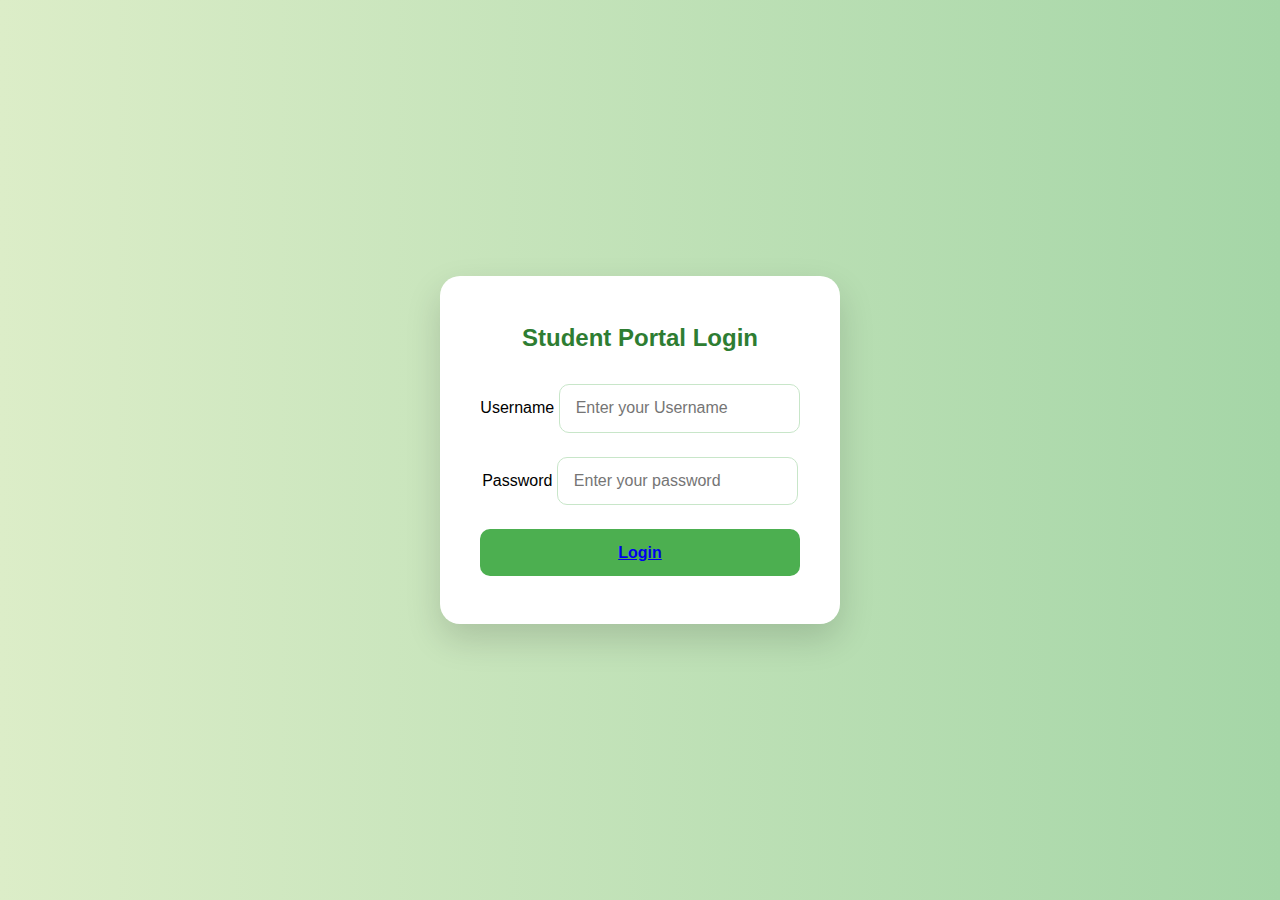
<file: index.html>
<!DOCTYPE html>
<html lang="en">
<head>
  <meta charset="UTF-8" />
  <meta name="viewport" content="width=device-width, initial-scale=1.0"/>
  <title>Student Portal Login</title>
  <link rel="stylesheet" href="index.css">
</head>
<body>
  <div class="login-container">
    <h2>Student Portal Login</h2>
    <form action="dashboard.html" method="post">
      <div class="input-group">
        <label for="username">Username</label>
        <input type="text" id="username" name="username" placeholder="Enter your Username" required />
      </div>
      <div class="input-group">
        <label for="password">Password</label>
        <input type="password" id="password" name="password" placeholder="Enter your password" required />
      </div>
      <button class="Login"><a href="dashboard.html">Login</a></button>
    </form>
  </div>
</body>
</html>
</file>
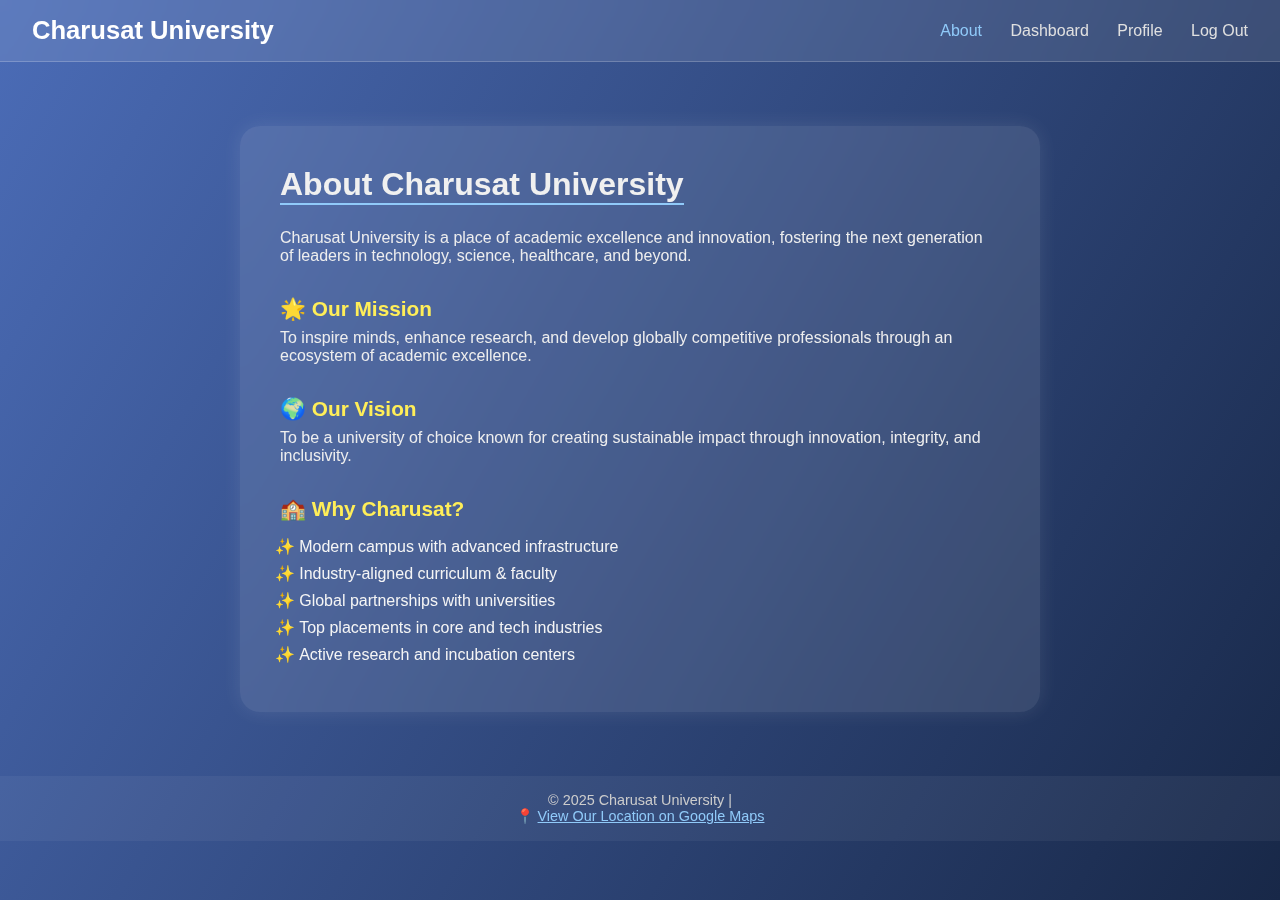
<file: aboutus.html>
<!DOCTYPE html>
<html lang="en">
<head>
  <meta charset="UTF-8" />
  <title>About Us - Charusat University</title>
  <link rel="stylesheet" href="aboutus.css" />
</head>
<body>
  <div class="background"></div>

  <header class="navbar">
    <h1>Charusat University</h1>
    <nav>
      
      <a href="aboutus.html" class="active">About</a>
      <a href="dashboard.html">Dashboard</a>
      <a href="studentprofile.html">Profile</a>
      <a href="index.html">Log Out</a>
    </nav>
  </header>

  <main class="glass-card">
    <h2>About Charusat University</h2>
    <p>Charusat University is a place of academic excellence and innovation, fostering the next generation of leaders in technology, science, healthcare, and beyond.</p>

    <h3>🌟 Our Mission</h3>
    <p>To inspire minds, enhance research, and develop globally competitive professionals through an ecosystem of academic excellence.</p>

    <h3>🌍 Our Vision</h3>
    <p>To be a university of choice known for creating sustainable impact through innovation, integrity, and inclusivity.</p>

    <h3>🏫 Why Charusat?</h3>
    <ul>
      <li>Modern campus with advanced infrastructure</li>
      <li>Industry-aligned curriculum & faculty</li>
      <li>Global partnerships with universities</li>
      <li>Top placements in core and tech industries</li>
      <li>Active research and incubation centers</li>
    </ul>
  </main>

  <footer>
    <p>&copy; 2025 Charusat University | </p>
   
  
  <p>
    📍 <a href="https://www.bing.com/maps?q=charusat+university&FORM=HDRSC6&cp=22.602344%7E72.820494&lvl=16.0" target="_blank" style="color: #90caf9; text-decoration: underline;">
      View Our Location on Google Maps
    </a>
  </p>



  </footer>
</body>
</html>
</file>
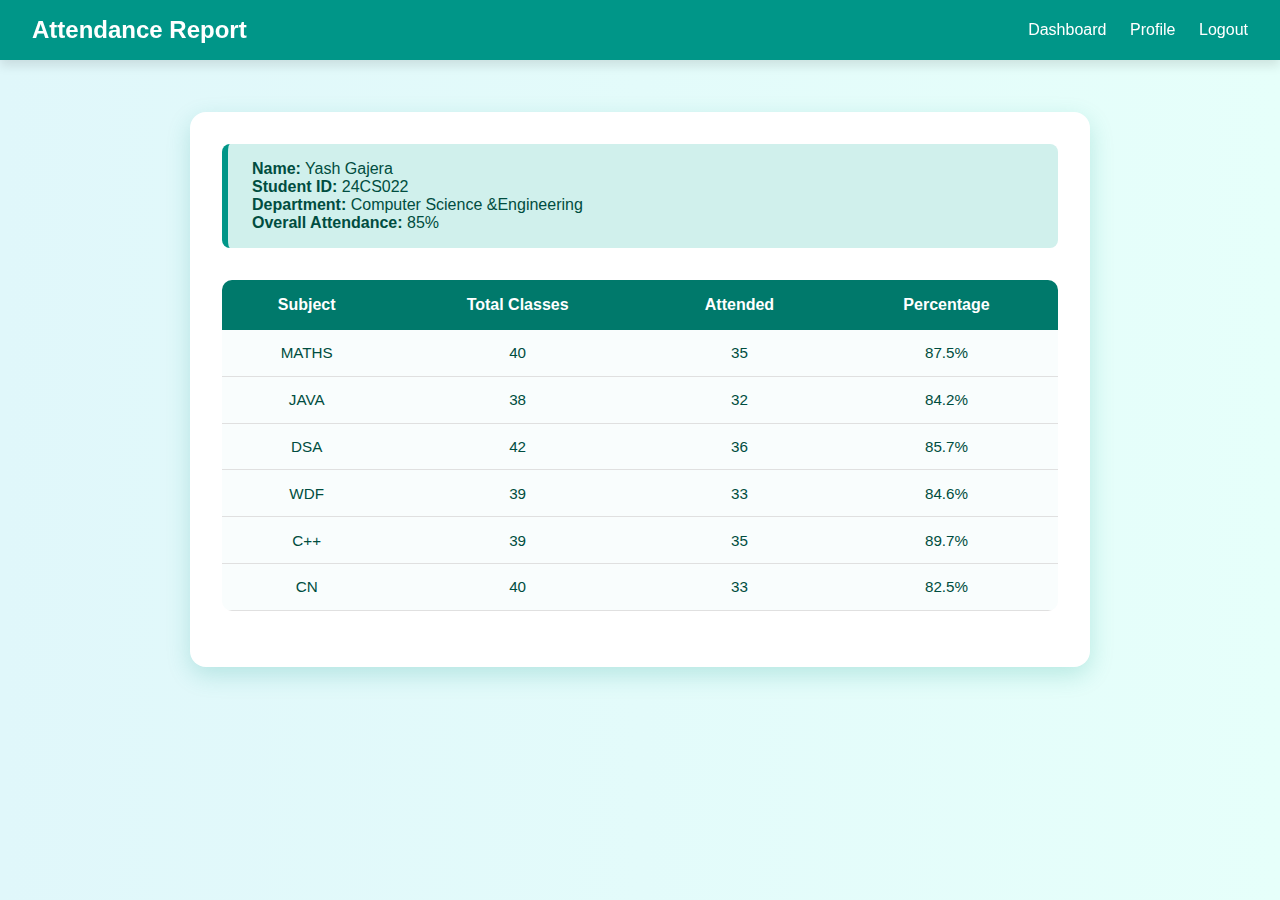
<file: attendance.html>
<!DOCTYPE html>
<html lang="en">
<head>
  <meta charset="UTF-8" />
  <meta name="viewport" content="width=device-width, initial-scale=1.0"/>
  <title>Attendance Report</title>
  <link rel="stylesheet" href="attendance.css" />
</head>
<body>
  <nav class="navbar">
    <h1>Attendance Report</h1>
    <div class="menu">
      <a href="dashboard.html">Dashboard</a>
      <a href="studentprofile.html">Profile</a>
      <a href="index.html">Logout</a>
    </div>
  </nav>

  <div class="attendance-container">
    <div class="student-info">
      <p><strong>Name:</strong> Yash Gajera</p>
      <p><strong>Student ID:</strong> 24CS022</p>
      <p><strong>Department:</strong> Computer Science &Engineering</p>
      <p><strong>Overall Attendance:</strong> 85%</p>
    </div>

    <table class="attendance-table">
      <thead>
        <tr>
          <th>Subject</th>
          <th>Total Classes</th>
          <th>Attended</th>
          <th>Percentage</th>
        </tr>
      </thead>
      <tbody>
        <tr>
          <td>MATHS</td>
          <td>40</td>
          <td>35</td>
          <td>87.5%</td>
        </tr>
        <tr>
          <td>JAVA</td>
          <td>38</td>
          <td>32</td>
          <td>84.2%</td>
        </tr>
        <tr>
          <td>DSA</td>
          <td>42</td>
          <td>36</td>
          <td>85.7%</td>
        </tr>
        <tr>
          <td>WDF</td>
          <td>39</td>
          <td>33</td>
          <td>84.6%</td>
        </tr>
        <tr>
          <td>C++</td>
          <td>39</td>
          <td>35</td>
          <td>89.7%</td>
        </tr>
        <tr>
          <td>CN</td>
          <td>40</td>
          <td>33</td>
          <td>82.5%</td>
        </tr>
      </tbody>
    </table>
  </div>
</body>
</html>
</file>
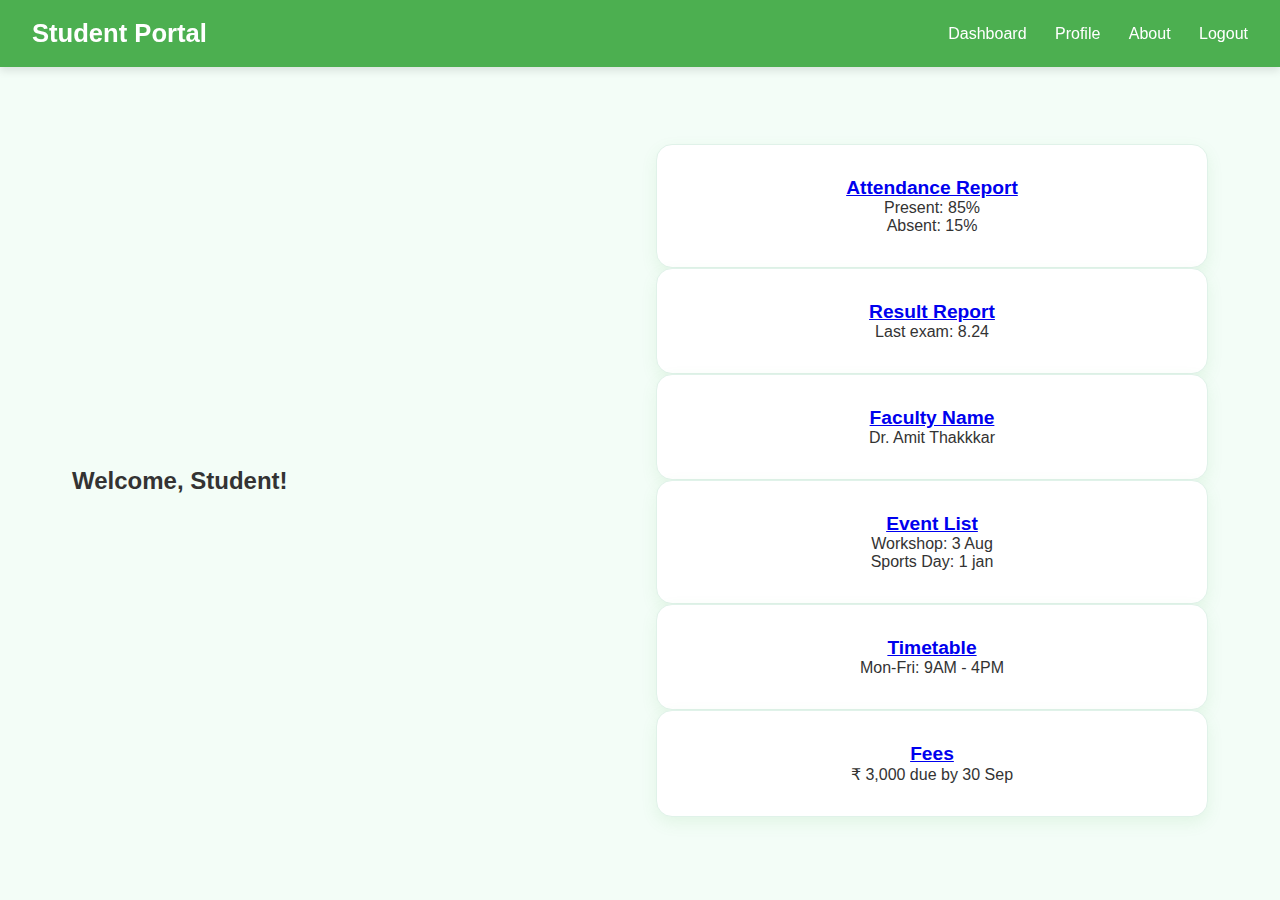
<file: dashboard.html>
<!DOCTYPE html>
<html lang="en">
<head>
  <meta charset="UTF-8" />
  <meta name="viewport" content="width=device-width, initial-scale=1.0"/>
  <title>Student Dashboard</title>
  <link rel="stylesheet" href="dashboard.css" />
</head>
<body>
  <nav class="navbar">
    <h1>Student Portal</h1>
    <div class="menu">
      <a href="dashboard.html">Dashboard</a>
      <a href="studentprofile.html"> Profile</a>

      <a href="aboutus.html" class="active">About</a>
      <a href="index.html">Logout</a>
    </div>
  </nav>

  <div class="dashboard-container">
    <h2 class="Heading">Welcome, Student!</h2>
    <div class="cards">
      <div class="card">
        <h3 ><a href = "attendance.html">Attendance Report</a> </h3>
        <p>Present: 85%<br>Absent: 15%</p>
      </div>
      <div class="card">
        <h3><a href = "result.html">Result Report</a></h3>
        <p>Last exam: 8.24<br>
      </div>
      <div class="card">
        <h3><a href  = "facultydetails.html">Faculty Name</a></h3>
        <p>Dr. Amit Thakkkar</p>
      </div>
      <div class="card">
        <h3><a href = "event.html">Event List</a></h3>
        <p>Workshop: 3 Aug<br>Sports Day: 1 jan</p>
      </div>
      <div class="card">
        <h3><a href = "timetable.html">Timetable</a></h3>
        <p>Mon-Fri: 9AM - 4PM</p>
      </div>
      <div class="card">
        <h3><a href="fees.html"> Fees</a></h3>
        <p>₹ 3,000 due by 30 Sep</p>
      </div>
    </div>
  </div>
</body>
</html>
</file>
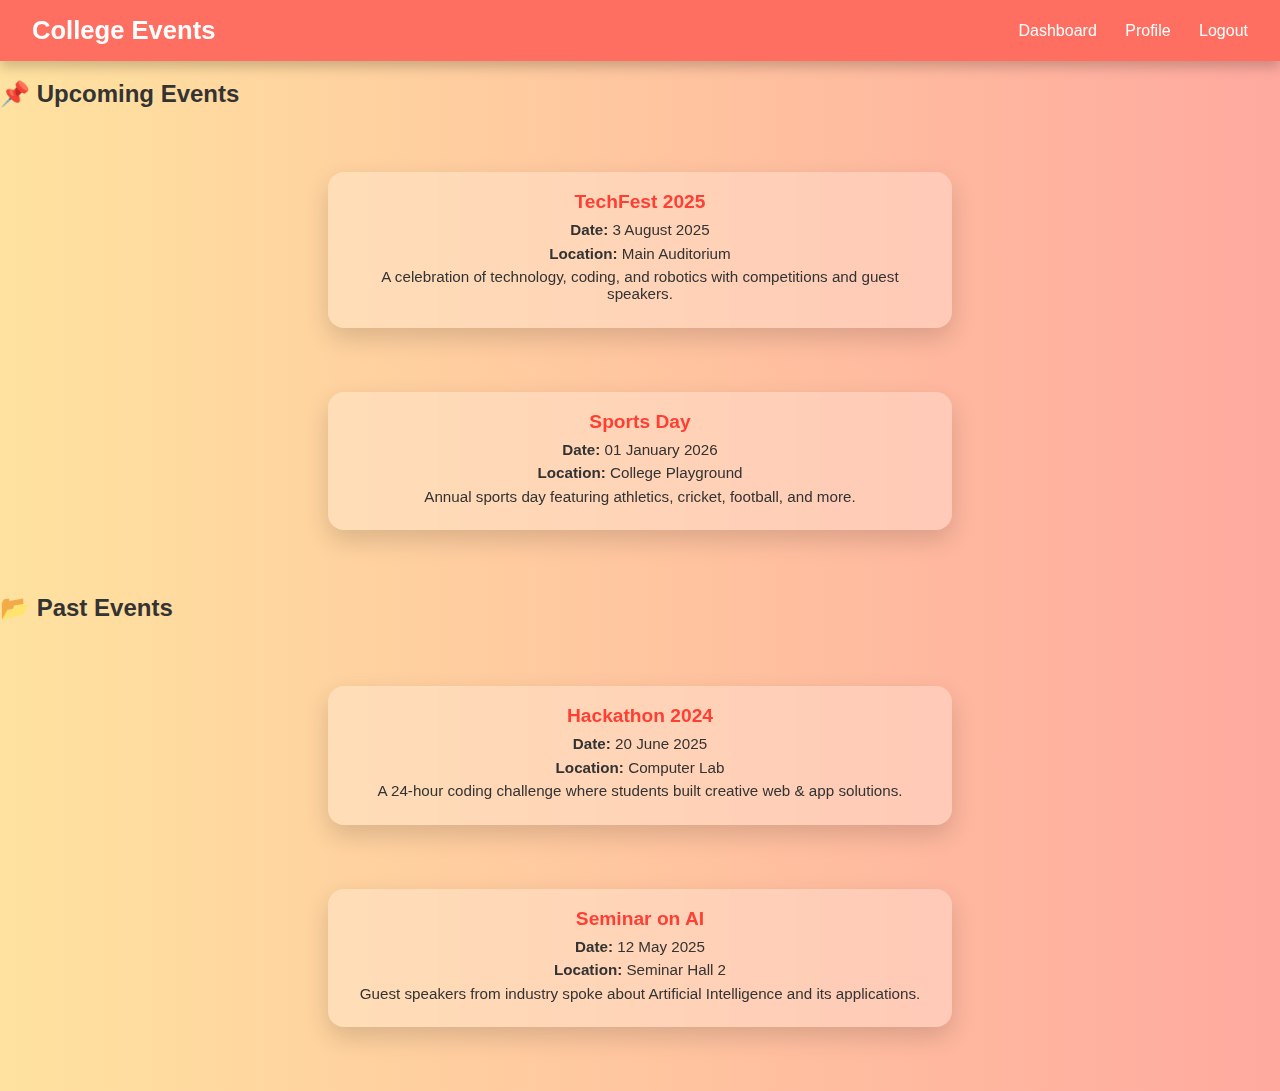
<file: event.html>
<!DOCTYPE html>
<html lang="en">
<head>
  <meta charset="UTF-8" />
  <meta name="viewport" content="width=device-width, initial-scale=1.0"/>
  <title>College Event List</title>
  <link rel="stylesheet" href="event.css" />
</head>
<body>
  <nav class="navbar">
    <h1>College Events</h1>
    <div class="menu">
      <a href="dashboard.html">Dashboard</a>
      <a href="studentprofile.html">Profile</a>
      <a href="index.html">Logout</a>
    </div>
  </nav>

  <div class="events-container">
    <section class="event-section">
      <h2>📌 Upcoming Events</h2>
      <div class="event-card">
        <h3>TechFest 2025</h3>
        <p><strong>Date:</strong> 3 August 2025</p>
        <p><strong>Location:</strong> Main Auditorium</p>
        <p>A celebration of technology, coding, and robotics with competitions and guest speakers.</p>
      </div>

      <div class="event-card">
        <h3>Sports Day</h3>
        <p><strong>Date:</strong> 01 January 2026</p>
        <p><strong>Location:</strong> College Playground</p>
        <p>Annual sports day featuring athletics, cricket, football, and more.</p>
      </div>
    </section>

    <section class="event-section">
      <h2>📂 Past Events</h2>
      <div class="event-card past">
        <h3>Hackathon 2024</h3>
        <p><strong>Date:</strong> 20 June 2025</p>
        <p><strong>Location:</strong> Computer Lab</p>
        <p>A 24-hour coding challenge where students built creative web & app solutions.</p>
      </div>

      <div class="event-card past">
        <h3>Seminar on AI</h3>
        <p><strong>Date:</strong> 12 May 2025</p>
        <p><strong>Location:</strong> Seminar Hall 2</p>
        <p>Guest speakers from industry spoke about Artificial Intelligence and its applications.</p>
      </div>
    </section>
  </div>
</body>
</html>
</file>
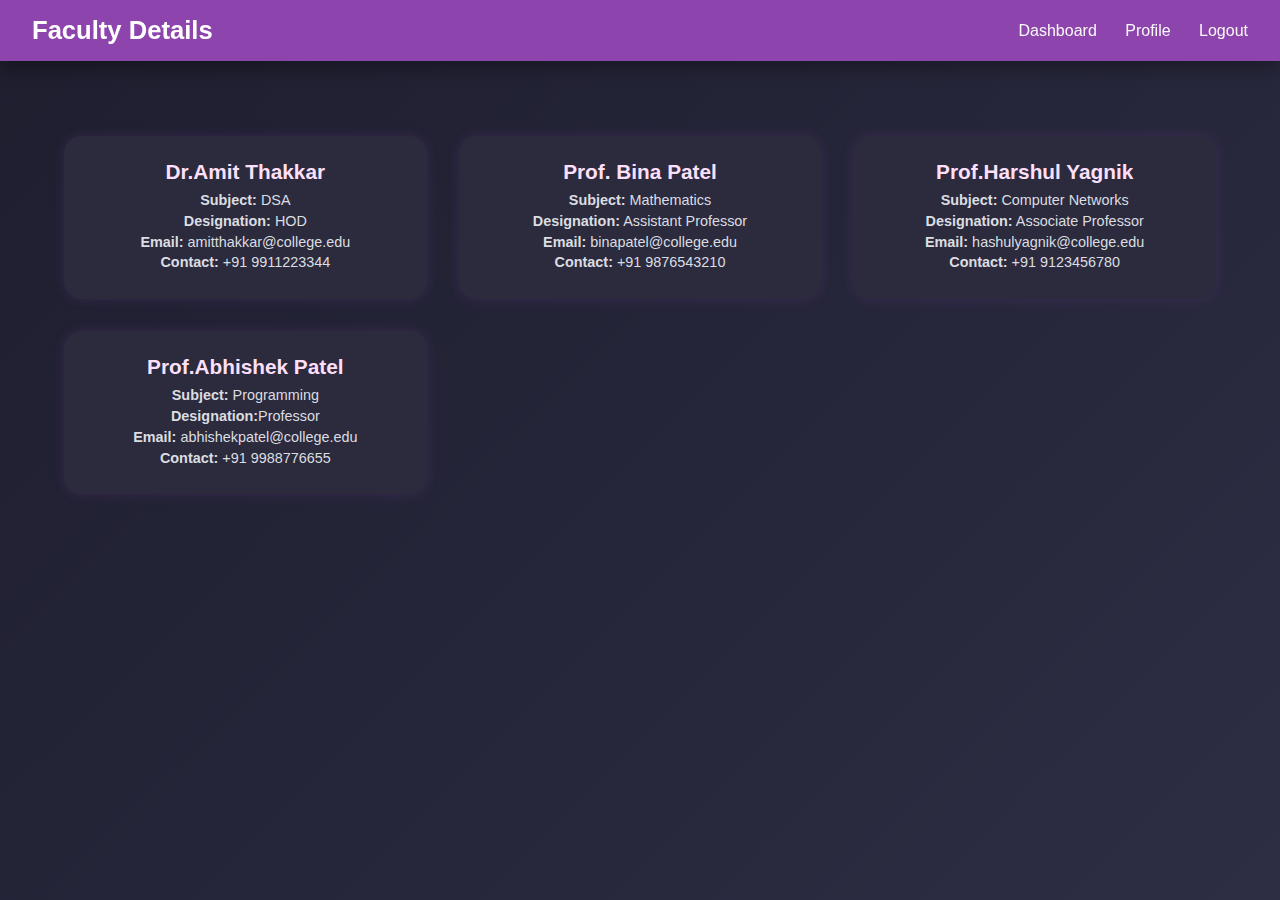
<file: facultydetails.html>
<!DOCTYPE html>
<html lang="en">
<head>
  <meta charset="UTF-8" />
  <meta name="viewport" content="width=device-width, initial-scale=1.0"/>
  <title>Faculty Details</title>
  <link rel="stylesheet" href="facultydetails.css" />
</head>
<body>
  <nav class="navbar">
    <h1>Faculty Details</h1>
    <div class="menu">
      <a href="dashboard.html">Dashboard</a>
      <a href="studentprofile.html">Profile</a>
      <a href="index.html">Logout</a>
    </div>
  </nav>


  <div class="faculty-container">
    <div class="faculty-card">
      <h3>Dr.Amit Thakkar</h3>
      <p><strong>Subject:</strong> DSA</p>
      <p><strong>Designation:</strong> HOD</p>
      <p><strong>Email:</strong> amitthakkar@college.edu</p>
      <p><strong>Contact:</strong> +91 9911223344</p>
    </div>
    
    <div class="faculty-card">
      <h3>Prof. Bina Patel</h3>
      <p><strong>Subject:</strong> Mathematics</p>
      <p><strong>Designation:</strong> Assistant Professor</p>
      <p><strong>Email:</strong> binapatel@college.edu</p>
      <p><strong>Contact:</strong> +91 9876543210</p>
    </div>

    <div class="faculty-card">
      <h3>Prof.Harshul Yagnik</h3>
      <p><strong>Subject:</strong> Computer Networks</p>
      <p><strong>Designation:</strong> Associate Professor</p>
      <p><strong>Email:</strong> hashulyagnik@college.edu</p>
      <p><strong>Contact:</strong> +91 9123456780</p>
    </div>

    <div class="faculty-card">
      <h3>Prof.Abhishek Patel</h3>
      <p><strong>Subject:</strong> Programming</p>
      <p><strong>Designation:</strong>Professor</p>
      <p><strong>Email:</strong> abhishekpatel@college.edu</p>
      <p><strong>Contact:</strong> +91 9988776655</p>
    </div>

    
  </div>
</body>
</html>
</file>
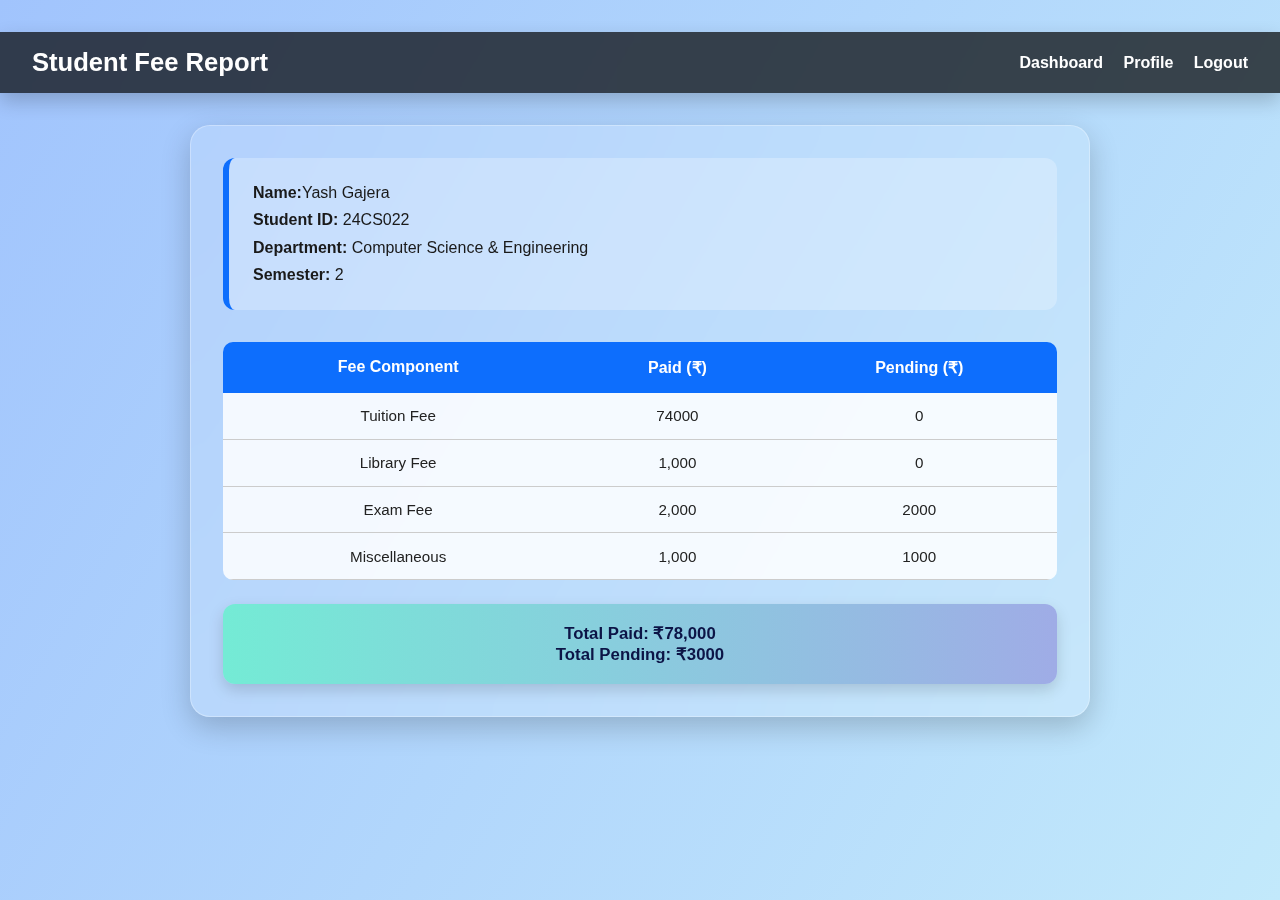
<file: fees.html>
<!DOCTYPE html>
<html lang="en">
<head>
  <meta charset="UTF-8" />
  <meta name="viewport" content="width=device-width, initial-scale=1.0" />
  <title>Student Fee Report</title>
  <link rel="stylesheet" href="fees.css" />
</head>
<body>
  <nav class="navbar">
    <h1>Student Fee Report</h1>
    <div class="menu">
      <a href="dashboard.html">Dashboard</a>
      <a href="studentprofile.html">Profile</a>
      <a href="index.html">Logout</a>
    </div>
  </nav>

  <div class="fees-container">
    <div class="student-info">
      <p><strong>Name:</strong>Yash Gajera</p>
      <p><strong>Student ID:</strong> 24CS022</p>
      <p><strong>Department:</strong> Computer Science & Engineering</p>
      <p><strong>Semester:</strong> 2</p>
    </div>

    <table class="fees-table">
      <thead>
        <tr>
          <th>Fee Component</th>
          <th>Paid (₹)</th>
          <th>Pending (₹)</th>
        </tr>
      </thead>
      <tbody>
        <tr>
          <td>Tuition Fee</td>
          <td>74000</td>
          <td>0</td>
        </tr>
        <tr>
          <td>Library Fee</td>
          <td>1,000</td>
          <td>0</td>
        </tr>
    
        <tr>
          <td>Exam Fee</td>
          <td>2,000</td>
          <td>2000</td>
        </tr>
        <tr>
          <td>Miscellaneous</td>
          <td>1,000</td>
          <td>1000</td>
        </tr>
      </tbody>
    </table>

    <div class="fee-summary">
      <p>Total Paid: ₹78,000</p>
      <p>Total Pending: ₹3000</p>
    </div>
  </div>
</body>
</html>
</file>
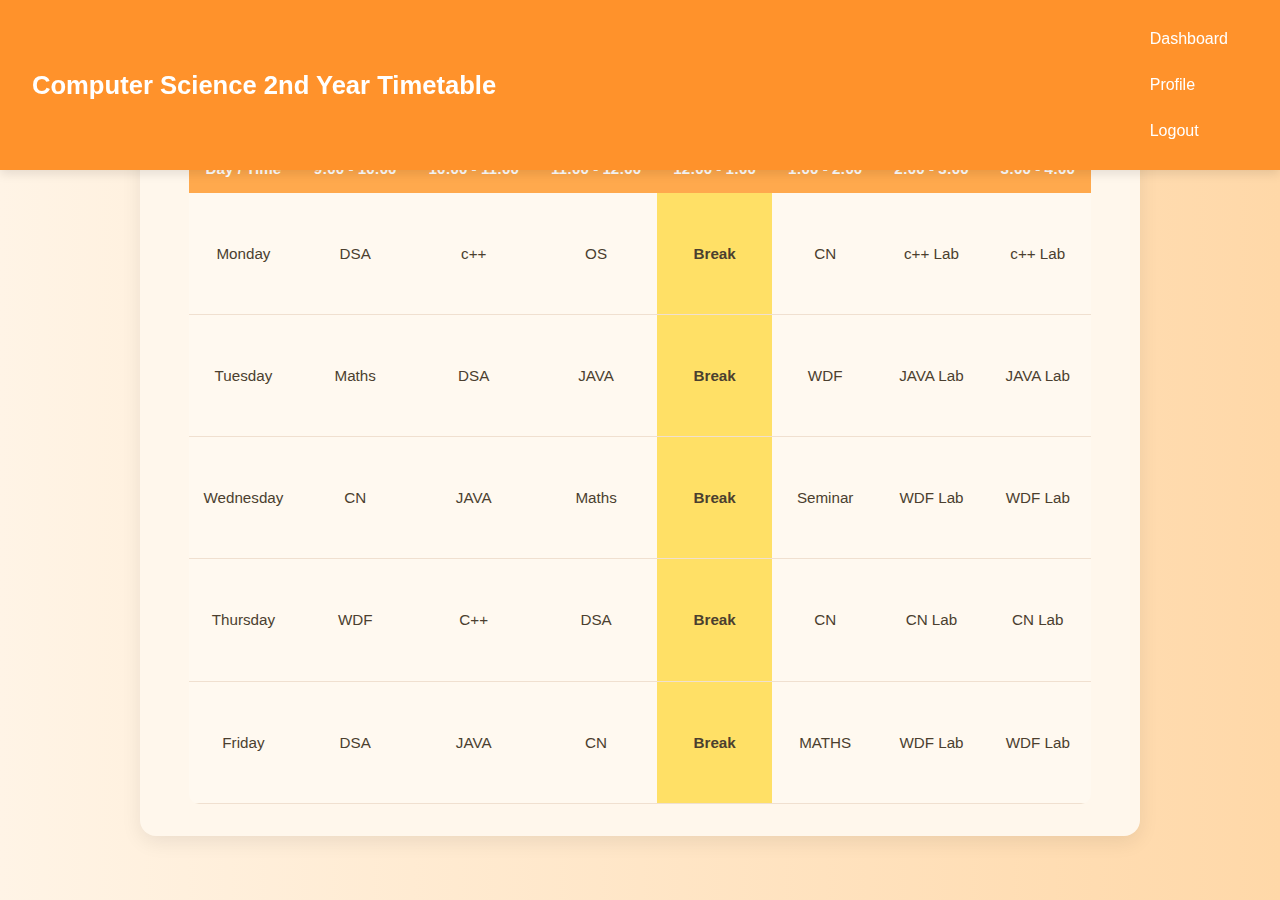
<file: timetable.html>
<!DOCTYPE html>
<html lang="en">
<head>
  <meta charset="UTF-8" />
  <meta name="viewport" content="width=device-width, initial-scale=1.0"/>
  <title>Student Timetable</title>
  <link rel="stylesheet" href="timetable.css" />
</head>
<body>
  <nav class="navbar">
    <h1>Computer Science 2nd Year Timetable</h1>
    <div class="menu">
      <a href="dashboard.html">Dashboard</a>
      <a href="studentprofile.html">Profile</a>
      <a href="index.html">Logout</a>
    </div>
  </nav>

  <div class="timetable-container">
    <table class="timetable">
      <thead>
        <tr>
          <th>Day / Time</th>
          <th>9:00 - 10:00</th>
          <th>10:00 - 11:00</th>
          <th>11:00 - 12:00</th>
          <th>12:00 - 1:00</th>
          <th>1:00 - 2:00</th>
          <th>2:00 - 3:00</th>
          <th>3:00 - 4:00</th>
        </tr>
      </thead>
      <tbody>
        <tr>
          <td>Monday</td>
          <td>DSA</td>
          <td>c++</td>
          <td>OS</td>
          <td>Break</td>
          <td>CN</td>
          <td>c++ Lab</td>
          <td>c++ Lab</td>
        </tr>
        <tr>
          <td>Tuesday</td>
          <td>Maths</td>
          <td>DSA</td>
          <td>JAVA</td>
          <td>Break</td>
          <td>WDF</td>
          <td>JAVA Lab</td>
          <td>JAVA Lab</td>
        </tr>
        <tr>
          <td>Wednesday</td>
          <td>CN</td>
          <td>JAVA</td>
          <td>Maths</td>
          <td>Break</td>
          <td>Seminar</td>
          <td>WDF Lab</td>
          <td>WDF Lab</td>
        </tr>
        <tr>
          <td>Thursday</td>
          <td>WDF</td>
          <td>C++</td>
          <td>DSA</td>
          <td>Break</td>
          <td>CN</td>
          <td>CN Lab</td>
          <td>CN Lab</td>
        </tr>
        <tr>
          <td>Friday</td>
          <td>DSA</td>
          <td>JAVA</td>
          <td>CN</td>
          <td>Break</td>
          <td>MATHS</td>
          <td>WDF Lab</td>
          <td>WDF Lab</td>
        </tr>
      </tbody>
    </table>
  </div>
</body>
</html>
</file>
<file: index.css>
/* Reset */
* {
  margin: 0;
  padding: 0;
  box-sizing: border-box;
}

body {
  font-family: 'Segoe UI', sans-serif;
  background: linear-gradient(to right, #dcedc8, #a5d6a7);
  min-height: 100vh;
  display: flex;
  justify-content: center;
  align-items: center;
}

/* Login Container */
.login-container {
  background: #ffffff;
  padding: 3rem 2.5rem;
  border-radius: 20px;
  box-shadow: 0 15px 35px rgba(0, 0, 0, 0.15);
  max-width: 400px;
  width: 100%;
  text-align: center;
}

.login-container h2 {
  margin-bottom: 2rem;
  color: #2e7d32;
}

form {
  display: flex;
  flex-direction: column;
}

input[type="text"],
input[type="password"] {
  padding: 0.9rem 1rem;
  margin-bottom: 1.5rem;
  border: 1px solid #c8e6c9;
  border-radius: 10px;
  font-size: 1rem;
  outline: none;
  transition: border-color 0.3s ease;
}

input[type="text"]:focus,
input[type="password"]:focus {
  border-color: #66bb6a;
}

button {
  padding: 0.9rem;
  background-color: #4caf50;
  color: white;
  font-size: 1rem;
  font-weight: bold;
  border: none;
  border-radius: 10px;
  cursor: pointer;
  transition: background 0.3s ease;
}

button:hover {
  background-color: #388e3c;
}

.footer {
  margin-top: 1.5rem;
  font-size: 0.9rem;
  color: #555;
}

@media (max-width: 480px) {
  .login-container {
    padding: 2rem 1.5rem;
  }

  input, button {
    font-size: 0.95rem;
  }
}
</file>
<file: aboutus.css>
/* Reset */
* {
  margin: 0;
  padding: 0;
  box-sizing: border-box;
}

body, html {
  height: 100%;
  font-family: 'Segoe UI', sans-serif;
  color: #fff;
  overflow-x: hidden;
}

/* Background Gradient */
.background {
  position: fixed;
  top: 0;
  left: 0;
  width: 100%;
  height: 100%;
  background: linear-gradient(120deg, #4b6cb7, #182848);
  z-index: -1;
}

/* Navbar */
.navbar {
  background: rgba(255, 255, 255, 0.1);
  backdrop-filter: blur(10px);
  padding: 1rem 2rem;
  display: flex;
  justify-content: space-between;
  align-items: center;
  position: sticky;
  top: 0;
  z-index: 10;
  border-bottom: 1px solid rgba(255, 255, 255, 0.2);
}

.navbar h1 {
  font-size: 1.6rem;
  color: #fff;
}

.navbar nav a {
  color: #e0e0e0;
  text-decoration: none;
  margin-left: 1.5rem;
  font-weight: 500; 
  transition: color 0.3s;
}

.navbar nav a:hover,
.navbar nav a.active {
  color: #90caf9;
}

/* Glass Card */
.glass-card {
  max-width: 800px;
  margin: 4rem auto;
  background: rgba(255, 255, 255, 0.1);
  backdrop-filter: blur(14px);
  padding: 2.5rem;
  border-radius: 20px;
  box-shadow: 0 0 20px rgba(255, 255, 255, 0.1);
  color: #f0f0f0;
}

.glass-card h2 {
  font-size: 2rem;
  margin-bottom: 1rem;
  border-bottom: 2px solid #90caf9;
  display: inline-block;
}

.glass-card h3 {
  margin-top: 2rem;
  font-size: 1.3rem;
  color: #ffee58;
}

.glass-card p {
  margin-top: 0.5rem;
  font-size: 1rem;
  color: #eeeeee;
}

.glass-card ul {
  margin-top: 1rem;
  padding-left: 1.2rem;
}

.glass-card ul li {
  margin-bottom: 0.5rem;
  list-style-type: "✨ ";
  color: #f5f5f5;
}

/* Footer */
footer {
  text-align: center;
  padding: 1rem;
  background: rgba(255, 255, 255, 0.05);
  font-size: 0.9rem;
  color: #ccc;
  margin-top: 3rem;
}
</file>
<file: attendance.css>
/* Reset */
* {
  margin: 0;
  padding: 0;
  box-sizing: border-box;
}

body {
  font-family: 'Segoe UI', sans-serif;
  background: linear-gradient(to right, #e0f7fa, #e6fffa);
  color: #004d40;
  padding-top: 5rem;
  min-height: 100vh;
}

/* Navbar */
.navbar {
  position: fixed;
  top: 0;
  width: 100%;
  background: #009688;
  color: white;
  padding: 1rem 2rem;
  display: flex;
  justify-content: space-between;
  align-items: center;
  z-index: 100;
  box-shadow: 0 6px 10px rgba(0, 0, 0, 0.1);
}

.navbar h1 {
  font-size: 1.5rem;
}

.menu a {
  color: #fff;
  margin-left: 1.2rem;
  text-decoration: none;
  font-weight: 500;
  transition: color 0.3s;
}

.menu a:hover {
  color: #c8f7f0;
}

/* Attendance Container */
.attendance-container {
  max-width: 900px;
  margin: 2rem auto;
  padding: 2rem;
  background: #ffffff;
  border-radius: 16px;
  box-shadow: 0 8px 25px rgba(0, 150, 136, 0.2);
}

/* Student Info */
.student-info {
  background-color: #d0f0ec;
  padding: 1rem 1.5rem;
  border-left: 6px solid #009688;
  border-radius: 8px;
  margin-bottom: 2rem;
  color: #004d40;
}

/* Attendance Table */
.attendance-table {
  width: 100%;
  border-collapse: collapse;
  margin-bottom: 1.5rem;
  border-radius: 10px;
  overflow: hidden;
  text-align: center;
}

.attendance-table th {
  background: #00796b;
  color: white;
  padding: 1rem;
  font-size: 1rem;
}

.attendance-table td {
  padding: 0.9rem;
  background: #f9fdfd;
  border-bottom: 1px solid #e0e0e0;
  font-size: 0.95rem;
  transition: background 0.3s;
}

.attendance-table tr:hover td {
  background-color: #e0f2f1;
}

/* Status Colors */
.status-present {
  color: green;
  font-weight: bold;
}

.status-absent {
  color: red;
  font-weight: bold;
}

/* Summary Box */
.summary {
  background: #d7fbe8;
  color: #00695c;
  padding: 1rem 1.5rem;
  border-radius: 10px;
  font-weight: bold;
  text-align: center;
  box-shadow: 0 4px 10px rgba(0,0,0,0.1);
}

/* Responsive */
@media (max-width: 768px) {
  .attendance-container {
    padding: 1rem;
    width: 90%;
  }

  .attendance-table th,
  .attendance-table td {
    font-size: 0.85rem;
    padding: 0.6rem;
  }
}
</file>
<file: dashboard.css>
/* Reset */
* {
  margin: 0;
  padding: 0;
  box-sizing: border-box;
}

body {
  font-family: 'Segoe UI', sans-serif;
  background: #f3fdf7;
  color: #333;
  min-height: 100vh;
  padding-top: 5rem;
}

/* Navbar */
.navbar {
  position: fixed;
  top: 0;
  width: 100%;
  background: #4caf50;
  color: white;
  padding: 1.2rem 2rem;
  display: flex;
  justify-content: space-between;
  align-items: center;
  z-index: 10;
  box-shadow: 0 4px 8px rgba(0,0,0,0.1);
}

.navbar h1 {
  font-size: 1.6rem;
}

.menu a {
  color: #fff;
  text-decoration: none;
  margin-left: 1.5rem;
  font-weight: 500;
  transition: color 0.3s ease;
}

.menu a:hover {
  color: #c8f0c8;
}

/* Dashboard Container */
.dashboard-container {
  max-width: 1200px;
  margin: 2rem auto;
  padding: 2rem;
  display: grid;
  grid-template-columns: repeat(auto-fit, minmax(260px, 1fr));
  gap: 2rem;
  align-items: center;
}



/* Card Style */
.card {
  background: #ffffff;
  border-radius: 16px;
  padding: 2rem;
  text-align: center;
  box-shadow: 0 6px 16px rgba(76, 175, 80, 0.1);
  border: 1px solid #e0f2e9;
  transition: transform 0.3s ease, box-shadow 0.3s ease;
}

.card:hover {
  transform: translateY(-6px);
  box-shadow: 0 10px 24px rgba(76, 175, 80, 0.15);
}

.card i {
  font-size: 2.5rem;
  color: #4caf50;
  margin-bottom: 1rem;
}

.card h3 {
  font-size: 1.2rem;
  color: #2e7d32;
}

/* Responsive */
@media (max-width: 768px) {
  .navbar h1 {
    font-size: 1.3rem;
  }

  .menu a {
    font-size: 0.9rem;
  }
}
</file>
<file: event.css>
/* Reset */
* {
  margin: 0;
  padding: 0;
  box-sizing: border-box;
}

body {
  font-family: 'Segoe UI', sans-serif;
  background: linear-gradient(to right, #ffe29f, #ffa99f);
  min-height: 100vh;
  padding-top: 5rem;
  color: #333;
  overflow-x: hidden;
  align-content: center;
}

/* Navbar */
.navbar {
  position: fixed;
  top: 0;
  width: 100%;
  background: #ff6f61;
  color: #fff;
  padding: 1rem 2rem;
  display: flex;
  justify-content: space-between;
  align-items: center;
  z-index: 1000;
  box-shadow: 0 6px 12px rgba(0, 0, 0, 0.2);
}

.navbar h1 {
  font-size: 1.6rem;
}

.menu a {
  color: #fff;
  text-decoration: none;
  margin-left: 1.5rem;
  font-weight: 500;
  transition: color 0.3s ease;
}

.menu a:hover {
  color: #ffe0e0;
}

/* Container */
.event-container {
  max-width: 1100px;
  margin: 2rem auto;
  padding: 1.5rem;
  flex-wrap: wrap;
  gap: 2rem;
  display: flex;
  justify-content: center;

  
}

/* Section Titles */
.section {
  width: 100%;
  margin-bottom: 1rem;
}

.section h2 {
  font-size: 1.4rem;
  margin-bottom: 0.8rem;
  color: #8b1e3f;
  border-left: 4px solid #8b1e3f;
  padding-left: 1rem;
}

/* Event Card */
.event-card {
  background: rgba(255, 255, 255, 0.25);
  backdrop-filter: blur(10px);
  border-radius: 16px;
  padding: 1.2rem;
  width: calc(50% - 1rem);
  box-shadow: 0 10px 25px rgba(0, 0, 0, 0.15);
  position: relative;
  transition: transform 0.3s ease;
  text-align: center;
  margin: 4rem auto;
}

.event-card:hover {
  transform: translateY(-8px);
}

.event-card h3 {
  margin-bottom: 0.5rem;
  font-size: 1.2rem;
  color: #ff3f34;
}

.event-card p {
  font-size: 0.95rem;
  margin-bottom: 0.4rem;
}

.event-date {
  font-size: 0.85rem;
  color: #666;
}

.tag {
  position: absolute;
  top: 1rem;
  right: 1rem;
  background: #ff6b81;
  color: #fff;
  padding: 0.3rem 0.7rem;
  border-radius: 12px;
  font-size: 0.75rem;
  font-weight: bold;
}

.tag.upcoming {
  background: #20bf6b;
}

.tag.past {
  background: #eb4d4b;
}

/* Responsive */
@media (max-width: 768px) {
  .event-card {
    width: 100%;
  }

  .navbar h1 {
    font-size: 1.2rem;
  }
}
</file>
<file: facultydetails.css>
/* Reset */
* {
  margin: 0;
  padding: 0;
  box-sizing: border-box;
}

body {
  font-family: 'Segoe UI', sans-serif;
  background: linear-gradient(135deg, #1e1e2f, #2d2d44);
  color: #f5f5f5;
  min-height: 100vh;
  padding-top: 5rem;
  overflow-x: hidden;
}

/* Navbar */
.navbar {
  position: fixed;
  top: 0;
  width: 100%;
  background: #8e44ad;
  padding: 1rem 2rem;
  display: flex;
  justify-content: space-between;
  align-items: center;
  z-index: 999;
  box-shadow: 0 8px 16px rgba(0, 0, 0, 0.3);
}

.navbar h1 {
  font-size: 1.6rem;
  color: white;
}

.menu a {
  color: #f8f8f8;
  text-decoration: none;
  margin-left: 1.5rem;
  font-weight: 500;
  transition: color 0.3s ease;
}

.menu a:hover {
  color: #ff9ff3;
}

/* Faculty Container */
.faculty-container {
  max-width: 1200px;
  margin: 2rem auto;
  padding: 1.5rem;
  display: grid;
  grid-template-columns: repeat(auto-fit, minmax(280px, 1fr));
  gap: 2rem;
}

/* Faculty Card */
.faculty-card {
  background: #2b2b3d;
  border-radius: 18px;
  padding: 1.5rem;
  text-align: center;
  box-shadow: 0 0 12px rgba(142, 68, 173, 0.2);
  transition: transform 0.4s ease, box-shadow 0.4s ease;
  position: relative;
  overflow: hidden;
}

.faculty-card:hover {
  transform: translateY(-10px);
  box-shadow: 0 0 20px rgba(142, 68, 173, 0.4);
}

/* Glowing Border Effect */
.faculty-card::before {
  content: '';
  position: absolute;
  top: -2px;
  left: -2px;
  right: -2px;
  bottom: -2px;
  background: linear-gradient(45deg, #a29bfe, #e056fd, #74b9ff);
  z-index: -1;
  filter: blur(8px);
  opacity: 0;
  transition: opacity 0.5s ease;
  border-radius: 20px;
}

.faculty-card:hover::before {
  opacity: 1;
}

.faculty-card img {
  width: 100px;
  height: 100px;
  border-radius: 50%;
  border: 3px solid #9b59b6;
  margin-bottom: 1rem;
  object-fit: cover;
}

.faculty-card h3 {
  color: #fcdff9;
  font-size: 1.3rem;
  margin-bottom: 0.5rem;
}

.faculty-card p {
  font-size: 0.9rem;
  margin-bottom: 0.3rem;
  color: #dcdde1;
}

/* Responsive */
@media (max-width: 768px) {
  .faculty-container {
    grid-template-columns: 1fr;
    padding: 1rem;
  }

  .navbar h1 {
    font-size: 1.3rem;
  }
}
</file>
<file: fees.css>
/* Reset */
* {
  margin: 0;
  padding: 0;
  box-sizing: border-box;
}

body {
  font-family: 'Segoe UI', sans-serif;
  background: linear-gradient(120deg, #a1c4fd, #c2e9fb);
  min-height: 100vh;
  padding: 2rem 0;
  color: #222;
}

/* Navbar */
.navbar {
  background: rgba(0, 0, 0, 0.7);
  color: white;
  padding: 1rem 2rem;
  display: flex;
  justify-content: space-between;
  align-items: center;
  backdrop-filter: blur(8px);
  box-shadow: 0 8px 20px rgba(0, 0, 0, 0.2);
}

.navbar h1 {
  font-size: 1.6rem;
}

.menu a {
  color: #ffffff;
  margin-left: 1rem;
  text-decoration: none;
  font-weight: bold;
  transition: all 0.3s ease;
}

.menu a:hover {
  color: #ffd700;
  text-shadow: 0 0 5px #ffd700;
}

/* Glass card container */
.fees-container {
  max-width: 900px;
  margin: 2rem auto;
  background: rgba(255, 255, 255, 0.15);
  border-radius: 20px;
  padding: 2rem;
  box-shadow: 0 10px 30px rgba(0, 0, 0, 0.2);
  backdrop-filter: blur(16px);
  border: 1px solid rgba(255, 255, 255, 0.3);
}

/* Student Info Block */
.student-info {
  background: rgba(255, 255, 255, 0.25);
  padding: 1rem 1.5rem;
  border-left: 6px solid #0d6efd;
  border-radius: 12px;
  margin-bottom: 2rem;
  color: #1a1a1a;
}

.student-info p {
  font-size: 1rem;
  margin: 0.6rem 0;
}

/* Fees Table */
.fees-table {
  width: 100%;
  border-collapse: collapse;
  border-radius: 10px;
  overflow: hidden;
  margin-bottom: 1.5rem;
}

.fees-table th {
  background: #0d6efd;
  color: white;
  padding: 1rem;
  font-size: 1rem;
}

.fees-table td {
  background: rgba(255, 255, 255, 0.85);
  padding: 0.9rem;
  text-align: center;
  font-size: 0.95rem;
  border-bottom: 1px solid #ccc;
  transition: background 0.3s;
}

.fees-table tr:hover td {
  background: #e3f2fd;
}

/* Summary Card */
.fee-summary {
  background: linear-gradient(to right, #74ebd5, #9face6);
  color: #0c1446;
  padding: 1.2rem;
  border-radius: 12px;
  font-size: 1.05rem;
  font-weight: 600;
  text-align: center;
  box-shadow: 0 6px 15px rgba(0,0,0,0.15);
}
</file>
<file: timetable.css>
/* Reset and Body */
* {
  margin: 0;
  padding: 0;
  box-sizing: border-box;
}

body {
  font-family: 'Segoe UI', sans-serif;
  background: linear-gradient(to right, #fff4e6, #ffd8a8);
  min-height: 100vh;
  color: #4b3f2f;
  padding-bottom: 2rem;
  display: flex;
}

/* Navbar */
/* Example for top navigation bar */
.navbar {
  width: 100%;
  display: flex;
  flex-direction: row;
  justify-content: flex-start;
  align-items: center;
  background: #333;
  position: relative; /* or fixed, or sticky, if you want it always visible */
}
.navbar a {
  display: block;
  padding: 14px 20px;
  color: #fff;
  text-decoration: none;
}
.navbar a:hover {
  background: #555;
}
body {
  padding-top: 80px; /* Add padding so content doesn't go behind the navbar */
}

.menu a {
  color: #fff;
  margin-left: 1.5rem;
  text-decoration: none;
  font-weight: 500;
  transition: color 0.3s;
}

.menu a:hover {
  color: #fff3bf;
}
.navbar {
  position: fixed;
  top: 0;
  left: 0;
  width: 100%;
  background: #ff922b;
  color: #fff;
  padding: 1rem 2rem;
  display: flex;
  justify-content: space-between;
  align-items: center;
  z-index: 1000;
  box-shadow: 0 4px 10px rgba(0, 0, 0, 0.1);
}

body {
  padding-top: 80px; /* Add padding so content doesn't go behind the navbar */
}

.menu a {
  color: #fff;
  margin-left: 1.5rem;
  text-decoration: none;
  font-weight: 500;
  transition: color 0.3s;
}

.menu a:hover {
  color: #fff3bf;
}



.navbar h1 {
  font-size: 1.6rem;
}

.menu a {
  color: #fff;
  margin-left: 1.5rem;
  text-decoration: none;
  font-weight: 500;
  transition: color 0.3s;
}

.menu a:hover {
  color: #fff3bf;
}

/* Timetable Container */
.timetable-container {
  max-width: 1000px;
  width: 100%;
  margin: 2rem auto;
  background: #fff7ec;
  padding: 2rem;
  border-radius: 16px;
  box-shadow: 0 6px 20px rgba(0,0,0,0.08);
 
  display: flex;
  justify-content: center;
}

/* Timetable Table */
.timetable {
  width: 100&;
  border-collapse: collapse;
  text-align: center;
  overflow: hidden;
  border-radius: 10px;
  font-size: 0.95rem;
}

.timetable th {
  background: #ffa94d;
  color: white;
  padding: 1rem;
  font-weight: bold;
}

.timetable td {
  background: #fff9f0;
  padding: 0.9rem;
  border-bottom: 1px solid #f0e0d0;
  transition: background 0.3s;
}

.timetable tbody tr:hover td {
  background: #ffe8cc;
}

/* Highlight lunch column */
.timetable td:nth-child(5) {
  background-color: #ffe066;
  font-weight: bold;
}

/* Responsive */
/* Make timetable scrollable on small screens */
@media (max-width: 768px) {
  .timetable-container {
    overflow-x: auto;     /* 🔥 Enables horizontal scroll */
    -webkit-overflow-scrolling: touch; /* Smooth scroll on iOS */
  }

  .timetable {
    width: 800px;  /* Or set this to your table’s total width */
    min-width: 700px;
  }
}
</file>
